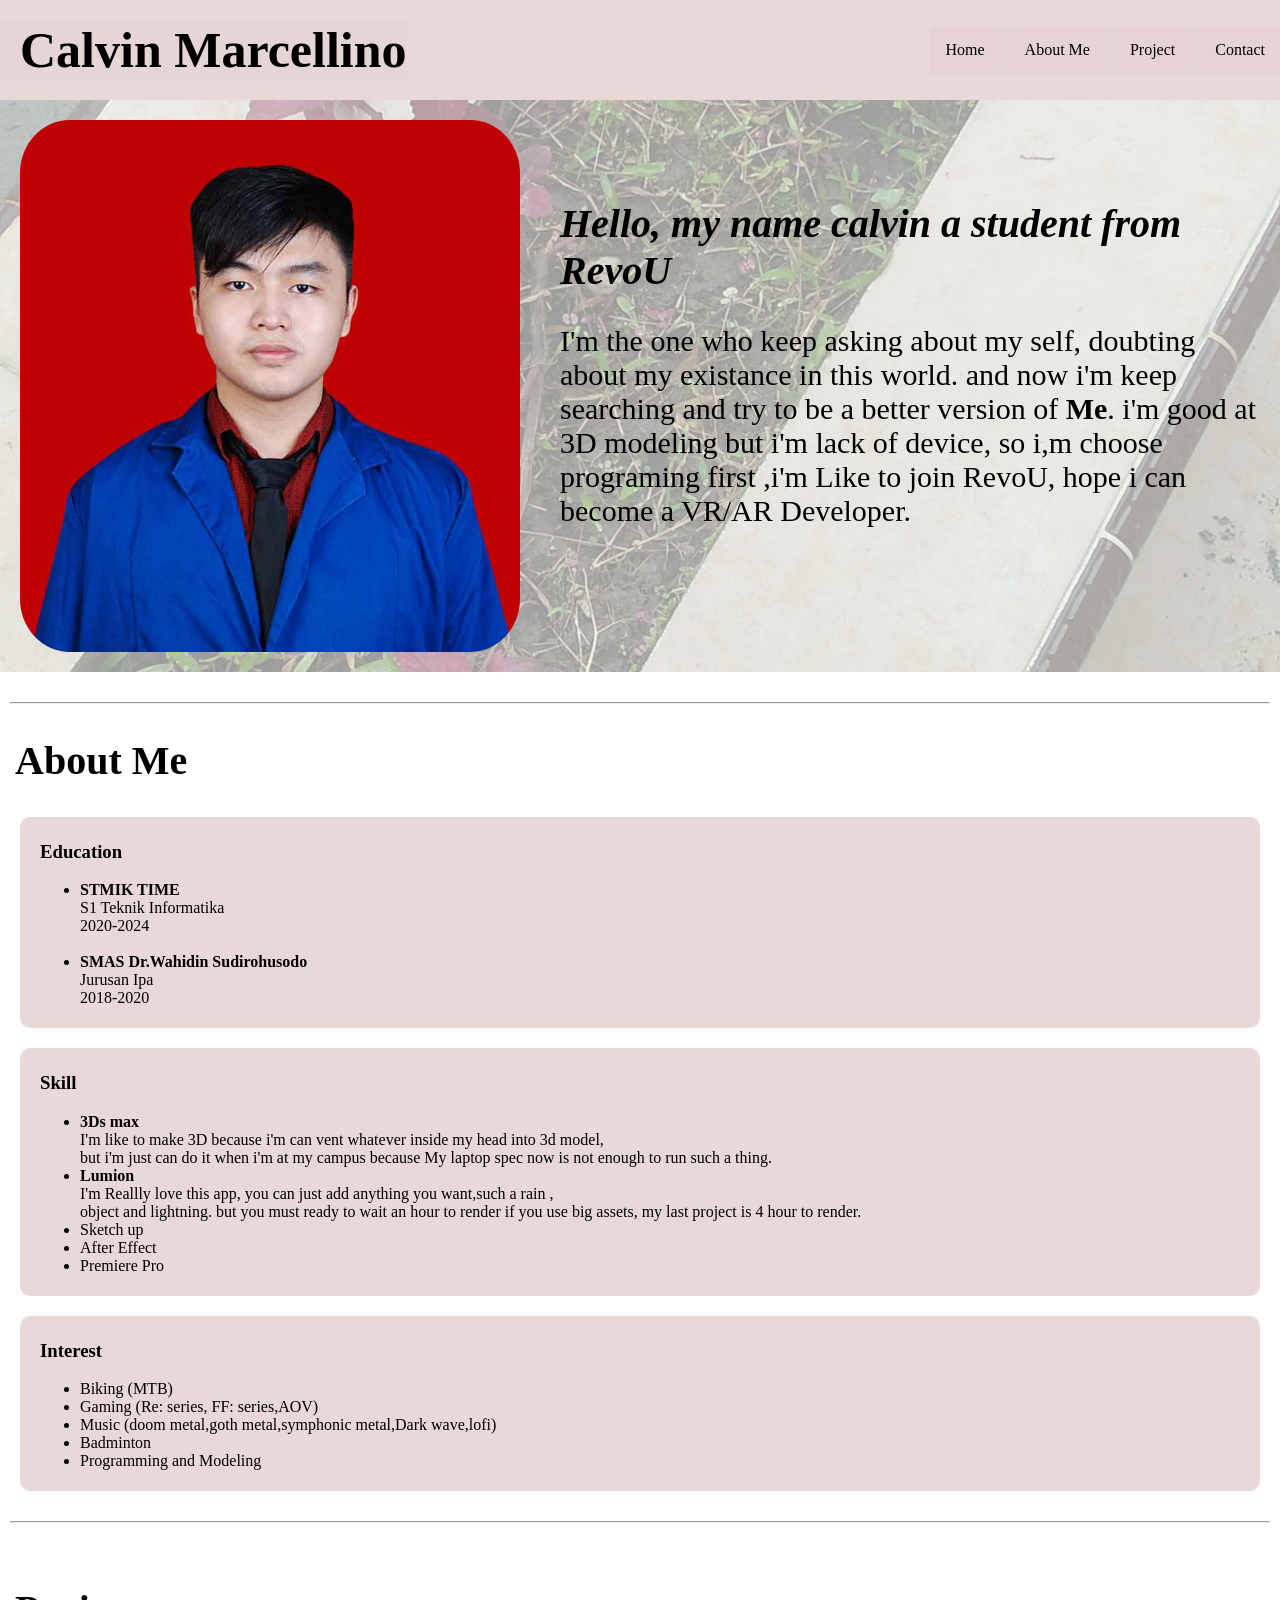
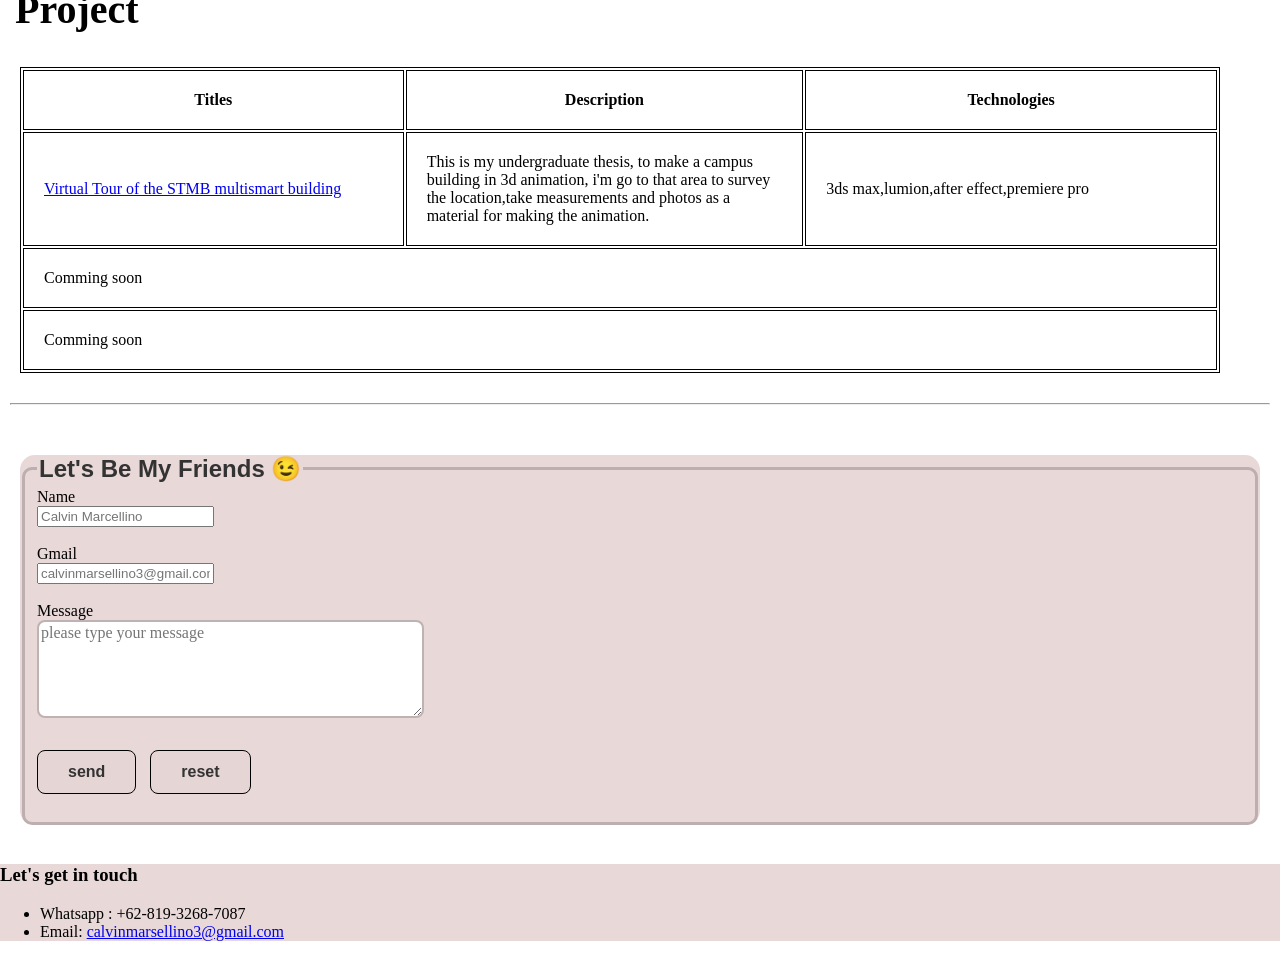
<file: index.html>
<!DOCTYPE html>
<html lang="en">
<head>
    <meta charset="UTF-8">
    <meta name="viewport" content="width=device-width, initial-scale=1.0">
    <link rel="stylesheet" href="css/main.css">
    <title>Calvin Profile</title>
</head>
<body>
    <header class="heading">
        <h1>Calvin Marcellino</h1>
        <nav class="navbar">
            <ul>
                <li><a href="#home">Home</a></li>
                <li><a href="#aboutme">About Me</a></li>
                <li><a href="#project">Project</a></li>
                <li><a href="#contactme">Contact</a></li>
            </ul>
        </nav>
    </header>
    <main>
        <div class="bg-pic">
            <section id="home" class="hero">
                <img src="images/profile.jpg" alt="calvin's profile photos">
                <article>
                    <b><i>Hello, my name calvin a student from RevoU</i></b>
                    <br>
                    <p>
                    I'm the one who keep asking about my self, doubting about my existance
                    in this world. and now i'm keep searching and try to be a better version of
                    <strong>Me</strong>. i'm good at 3D modeling but i'm lack of device, so i,m choose programing first
                    ,i'm Like to join RevoU, hope i can become a VR/AR Developer.
                    </p>
                </article>
            </section>
        </div>

        <hr/>

        <section id="aboutme" class="myinfo">
            <h2>About Me</h2>
            <div>
                <article> 
                    <h3>Education</h3>          
                        <ul>
                            <li>
                                <b>STMIK TIME</b><br>
                                S1 Teknik Informatika<br>
                                2020-2024
                            </li>
                            <br>
                            <li>
                                <b>SMAS Dr.Wahidin Sudirohusodo</b><br>
                                Jurusan Ipa<br>
                                2018-2020
                            </li>
                        </ul>
                </article>

                <article>
                    <h3>Skill</h3>   
                        <ul>
                            <li>
                                <b>3Ds max</b><br>
                                
                                I'm like to make 3D because i'm can vent whatever inside my head
                                into 3d model,<br>
                                 but i'm just can do it when i'm at my campus because
                                My laptop spec now is not enough to run such a thing.
                                
                            </li>
                            <li>
                                <b>Lumion</b><br>
                                
                                I'm Reallly love this app, you can just add anything you want,such
                                a rain ,<br>
                                object and lightning. but you must ready to wait an hour to render
                                if you use big assets, my last project is 4 hour to render.
                                
                            </li>
                            <li>Sketch up</li>
                            <li>After Effect</li>
                            <li>Premiere Pro</li>
                        </ul>         
                </article>

                <article>
                    <h3>Interest</h3>
                        <ul>
                            <li>Biking (MTB)</li>
                            <li>Gaming (Re: series, FF: series,AOV)</li>
                            <li>Music (doom metal,goth metal,symphonic metal,Dark wave,lofi)</li>
                            <li>Badminton</li>
                            <li>Programming and Modeling</li>
                        </ul>
                </article>
            </div>
        </section>

        <hr/>

        <section id="project" class="portofolio">
            <h2>Project</h2>
                <table>
                    <thead>
                        <tr>
                            <th>Titles</th>
                            <th>Description</th>
                            <th>Technologies</th>
                        </tr>
                    </thead>
                    <tbody>
                        <tr>
                            <td><a href="https://drive.google.com/file/d/1NpLQO21BdFllHvOqNDUHFCDueCVmLSbW/view?usp=drive_link" target="_blank" class="prolink">
                                Virtual Tour of the STMB multismart building</a></td>
                            <td>
                                This is my undergraduate thesis, to make a campus building in 3d animation,
                                i'm go to that area to survey the location,take measurements and photos as a material for making the animation.
                            </td>
                            <td>3ds max,lumion,after effect,premiere pro</td>
                        </tr>
                        <tr>
                            <td colspan="3">
                                Comming soon
                            </td>
                        </tr>
                        <tr>
                            <td colspan="3">
                                Comming soon
                            </td>
                        </tr>
                    </tbody>
                </table>
        </section>

        <hr/>

        <section class="form-container">
            <section class="form">
                <form>
                    <fieldset>
                        <legend>Let's Be My Friends &#128521;</legend>
                        <label for="nim">Name</label><br>
                        <input type="text"
                                id="nim" 
                                name="nama" 
                                placeholder="Calvin Marcellino" 
                                required><br><br>

                        <label for="mail">Gmail</label><br>
                        <input type="email"
                                id="mail"
                                name="gmail"
                                placeholder="calvinmarsellino3@gmail.com"
                                required><br><br>

                        <label for="message">Message</label><br>
                        <textarea id="message"
                        rows="5"
                        cols="40"
                        name="message"
                        placeholder="please type your message"
                        required></textarea><br><br>

                        <button type="submit">send</button>
                        <button type="reset">reset</button><br><br>
                    </fieldset>
                </form>
            </section>
        </section>
    </main>


    <footer  id="contactme" class="contact">
        <section>
            <h3>Let's get in touch</h3>
            <ul>
                <li>Whatsapp : +62-819-3268-7087 </li>
                <li>Email: 
                    <a href="mailto:calvinmarsellino3@gmail.com">
                    calvinmarsellino3@gmail.com
                    </a>
                </li>
            </ul>
        </section>
    </footer>
</body>
</html>
</file>
<file: css/main.css>
body{
    margin: 0px;
    padding: 0px;
}

.heading {
    background-color: rgba(230, 213, 213, 0.917);
    height: 100px;
    display: flex;
    justify-content: flex-end;
    align-items: center;
    
}

.heading h1{
    margin-right: auto;
    background-color: rgba(230, 213, 213, 0.917);
    font-size: 50px;
    font-family: 'Montserrat';
    padding-left: 20px;
}

/* NAVBAR */
.navbar ul{
    background-color: rgba(230, 213, 213, 0.917);
    display: flex;
    list-style-type: none;
    padding: 0px;
    margin: 0px;
    justify-content: center;
    gap: 10px;
}

.navbar li {
    background-color: rgba(230, 213, 213, 0.917);
}

.navbar a{
    color: black;
    text-decoration: none;
    padding: 15px;
    display:block;
    text-align: center;
}


.navbar a:hover{
    background-color: rgba(186, 172, 172, 0.917);
}

/* hero section */
.bg-pic{
   position: relative;
   background-position: center;
   background-size: cover;
}

.bg-pic::before {
    content: '';
    position: absolute;
    top: 0;
    left: 0;
    right: 0;
    bottom: 0;
    background-image: url('../images/plant.jpg');
    background-size: cover;
    background-position: center;
    opacity: 0.4; /* hanya berlaku untuk bg sja */
    z-index: -1;
}

.hero{
    position: relative;
    z-index: 1;
    display: flex;
}


.hero img {
    width: 100%;
    max-width: 500px;
    height: auto;
    margin: 20px;
    border-radius: 10%;
    object-fit: cover;
}

.hero article{
    font-family: 'Times New Roman', Times, serif;
    padding-top: 100px;
    margin-left: 20px;
    margin-right: 20px;
}

.hero b{
    font-size: 40px;
}

.hero p{
    font-size: 30px;
}

hr{
    margin-top: 30px;
    margin-bottom: 30px;
    margin-left: 10px;
    margin-right: 10px;
}

.myinfo h2{
    font-size: 40px;
    margin-left: 15px;
}


.myinfo article{
    margin: 20px;
    padding: 5px 20px;
    background-color: rgba(230, 213, 213, 0.917);
    border-radius: 10px;
}

.portofolio {
    display: flex;
    flex-direction: column;
    justify-content: center;
}


.prolink:hover {
    background-color: black;
    color: white;
    cursor: grab;
}

.portofolio h2{
    font-size: 40px;
    margin-left: 15px;
}

.portofolio table{
    margin-left: 20px;
}

.portofolio table, th, td{
    width: 1200px;
    border: 1px solid black;
}

.portofolio th, td{
    padding: 20px;
}

/* form styling */
.form {
    width: 100%;
    background-color: rgba(230, 213, 213, 0.917);
    border-radius: 15px;
}

.form-container {
    display: flex;
    justify-content: center;
    padding: 20px;
}

.form fieldset {
    border: solid rgba(186, 172, 172, 0.917);
    border-radius: 10px;
}

.form legend {
    font-size: 24px;
    font-weight: bold;
    color: #333;
    font-family: 'Montserrat', sans-serif;
}

.form textarea {
    border: 2px solid rgba(186, 172, 172, 0.917);
    border-radius: 8px;
    font-size: 16px;
    font-family: 'Times New Roman', Times, serif;
}

.form button {
    padding: 12px 30px;
    margin: 10px 10px 0 0;
    border: solid black 1px;
    border-radius: 8px;
    font-size: 16px;
    font-weight: bold;
    cursor: pointer;
    transition: all 0.3s ease;
    font-family: 'Montserrat', sans-serif;
}

.form button[type="submit"] {
    background-color: rgba(230, 213, 213, 0.917);
    color: #333;
}
 
.form button[type="submit"]:hover {
    background-color: rgba(150, 130, 130, 0.917);
    color: white;
    transform: translateY(-2px);
}
 
.form button[type="reset"] {
    background-color: rgba(230, 213, 213, 0.917);
    color: #333;
}
 
.form button[type="reset"]:hover {
    background-color: rgba(150, 130, 130, 0.917);
    color: white;
    transform: translateY(-2px);
}

.contact{
    background-color: rgba(230, 213, 213, 0.917);
    list-style-type: none;
    margin: 0px;
}

/* mobile */
@media screen and (max-width:468px) {
    .heading {
        flex-direction: column;
        height: auto;
        padding: 15px 0;
    }
    
    .heading h1 {
        margin-right: 0;
        font-size: 24px;
        padding-left: 15px;
        padding-bottom: 10px;
        text-align: center;
    }
    
    .navbar ul {
        flex-direction: column;
        gap: 2px;
        width: 100%;
    }
    
    .navbar a {
        padding: 8px;
        font-size: 12px;
    }
    
    .hero {
        flex-direction: column;
        align-items: center;
        padding: 10px;
    }
    
    .hero img {
        width: 200px;
        height: 200px;
        margin: 10px auto;
        display: block;
    }
    
    .hero article {
        padding-top: 10px;
        margin: 0 10px 20px 10px;
        text-align: center;
    }
    
    .hero b {
        font-size: 20px;
    }
    
    .hero p {
        font-size: 14px;
    }
    
    .myinfo h2 {
        font-size: 28px;
        margin: 10px;
        text-align: center;
    }
    
    .myinfo article {
        margin: 10px;
        padding: 10px 15px;
    }
    
    .myinfo article h3 {
        font-size: 18px;
    }
    
    .myinfo article ul {
        font-size: 14px;
    }
    
    .portofolio h2 {
        font-size: 28px;
        margin: 10px;
        text-align: center;
    }
    
    .portofolio table {
        width: 100%;
        margin: 10px;
    }
    
    .portofolio th:nth-child(2),
    .portofolio th:nth-child(3),
    .portofolio td:nth-child(2),
    .portofolio td:nth-child(3) {
        display: none;
    }
    
    .portofolio th, .portofolio td {
        padding: 8px;
        font-size: 12px;
    }
    
    /* Form responsive styles */
    .form-container {
        padding: 10px;
    }
    
    .form {
        padding: 15px;
    }
    
    .form legend {
        font-size: 18px;
        text-align: center;
    }
    
    .form label {
        font-size: 14px;
    }
    
    .form input[type="text"],
    .form input[type="email"],
    .form textarea {
        width: 100%;
        box-sizing: border-box;
        font-size: 14px;
        padding: 8px;
    }
    
    .form button {
        padding: 8px 15px;
        font-size: 12px;
        margin: 5px 5px 0 0;
    }
    
    .contact {
        padding: 15px;
    }
    
    .contact h3 {
        font-size: 18px;
        text-align: center;
    }
    
    .contact ul {
        font-size: 14px;
        text-align: center;
    }
}

/* tablet */
@media screen and (min-width:469px) and (max-width: 1024px) {
    .portofolio table {
        width: 100%;
        margin-left: 0;
    }
    
    .portofolio th:nth-child(3),
    .portofolio td:nth-child(3) {
        display: none;
    }
    
    .portofolio th, .portofolio td {
        padding: 15px;
        font-size: 16px;
    }
}

/* desktop */
@media screen and (min-width:1025px) {
    .portofolio table {
        width: 1200px;
        margin-left: 20px;
    }
    
    .portofolio th, .portofolio td {
        padding: 20px;
        font-size: 16px;
    }
}
</file>
